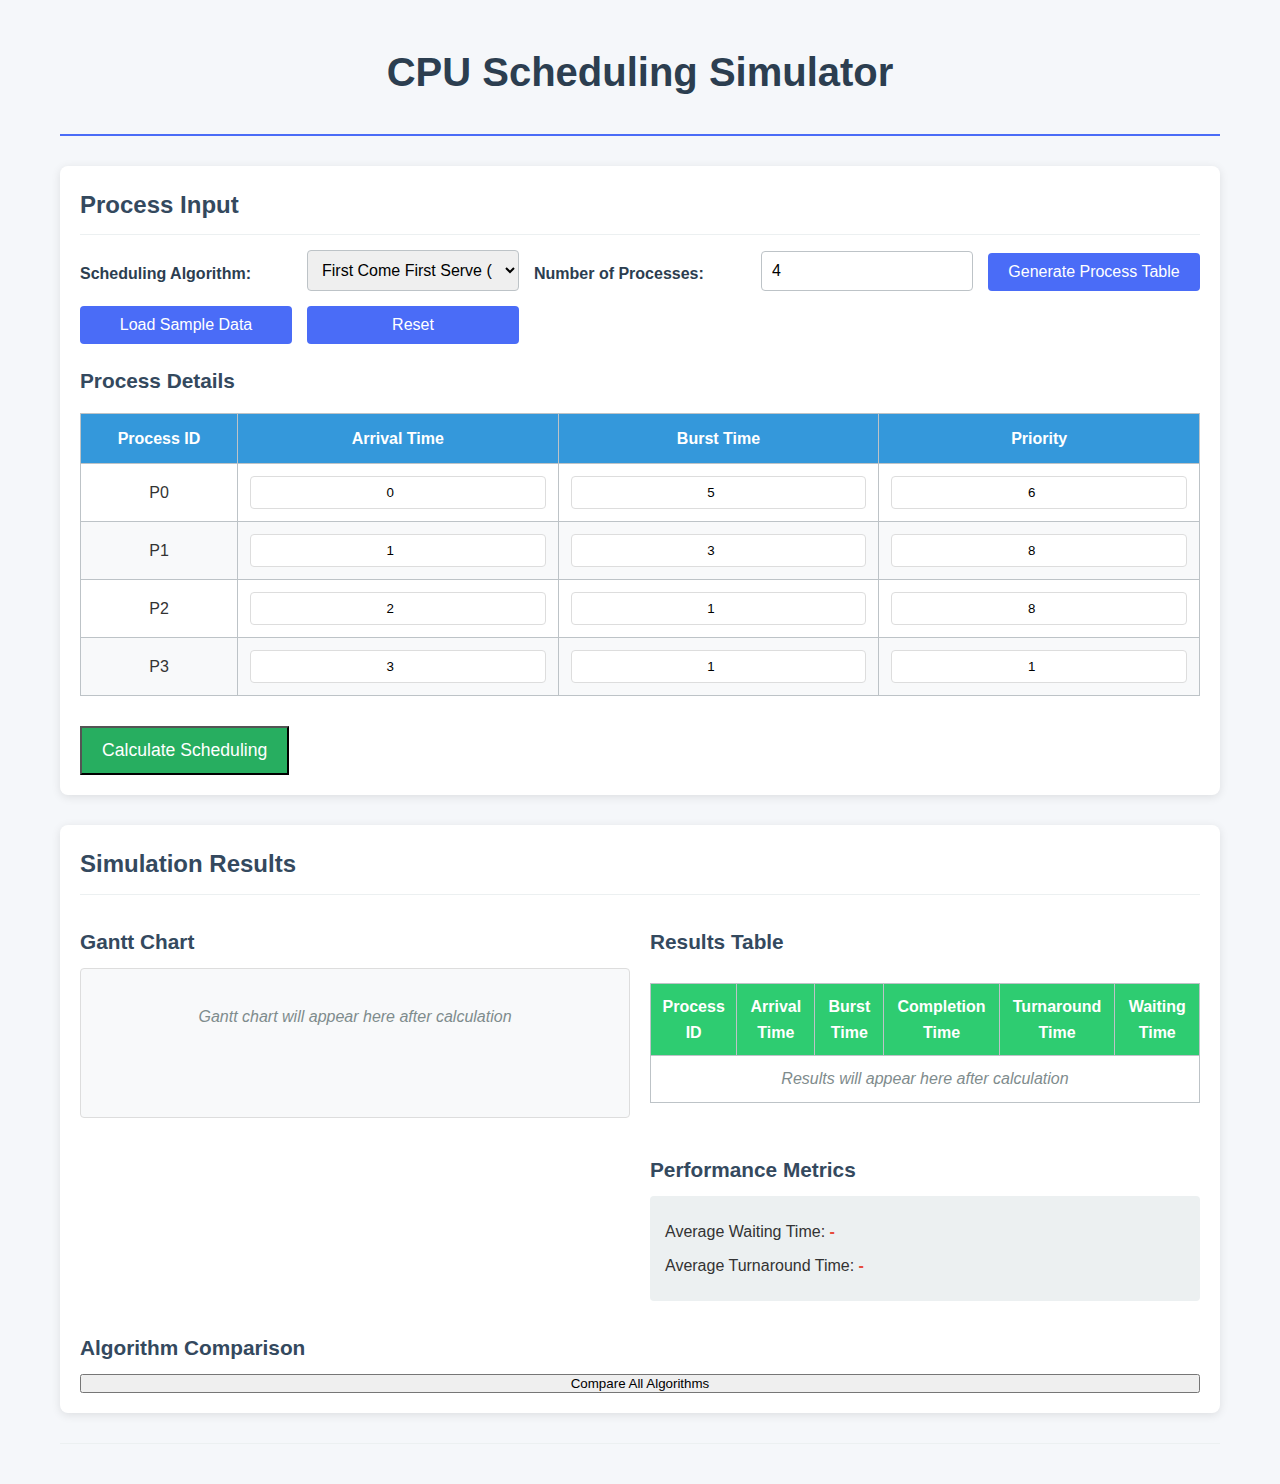
<file: index.html>
<!DOCTYPE html>
<html lang="en">
<head>
    <meta charset="UTF-8">
    <meta name="viewport" content="width=device-width, initial-scale=1.0">
    <title>CPU Scheduling Simulator</title>
    <link rel="stylesheet" href="./script.css">
</head>
<body>
    <div class="container">
        <header>
            <h1>CPU Scheduling Simulator</h1>
        </header>

        <main>
            <section class="input-section">
                <h2>Process Input</h2>
                <div class="input-controls">
                    <label for="algorithm">Scheduling Algorithm:</label>
                    <select id="algorithm">
                        <option value="fcfs">First Come First Serve (FCFS)</option>
                        <option value="sjf">Shortest Job First (SJF - Non-preemptive)</option>
                        <option value="priority_nonpreemptive">Priority Scheduling (Non-preemptive)</option>
                        <option value="priority_preemptive">Priority Scheduling (Preemptive)</option>
                        <option value="roundrobin">Round Robin</option>
                    </select>

                    <label for="quantum" id="quantum-label" style="display: none;">Time Quantum:</label>
                    <input type="number" id="quantum" min="1" value="4" style="display: none;">

                    <label for="num-processes">Number of Processes:</label>
                    <input type="number" id="num-processes" min="1" max="10" value="4">
                    
                    <button id="generate-btn">Generate Process Table</button>
                    <button id="sample-btn">Load Sample Data</button>
                    <button id="reset-btn">Reset</button>
                </div>

                <div id="process-table-container" style="display: none;">
                    <h3>Process Details</h3>
                    <table id="process-table">
                        <thead>
                            <tr>
                                <th>Process ID</th>
                                <th>Arrival Time</th>
                                <th>Burst Time</th>
                                <th>Priority</th>
                            </tr>
                        </thead>
                        <tbody id="process-table-body">
                            <!-- Process rows will be generated here -->
                        </tbody>
                    </table>
                    <button id="calculate-btn">Calculate Scheduling</button>
                </div>
            </section>

            <section class="visualization-section">
                <h2>Simulation Results</h2>
                
                <div class="results-container">
                    <div class="gantt-chart-container">
                        <h3>Gantt Chart</h3>
                        <div id="gantt-chart">
                            <p class="placeholder">Gantt chart will appear here after calculation</p>
                        </div>
                        <div id="gantt-legend"></div>
                    </div>

                    <div class="results-table-container">
                        <h3>Results Table</h3>
                        <table id="results-table">
                            <thead>
                                <tr>
                                    <th>Process ID</th>
                                    <th>Arrival Time</th>
                                    <th>Burst Time</th>
                                    <th>Completion Time</th>
                                    <th>Turnaround Time</th>
                                    <th>Waiting Time</th>
                                </tr>
                            </thead>
                            <tbody id="results-table-body">
                                <tr>
                                    <td colspan="6" class="placeholder">Results will appear here after calculation</td>
                                </tr>
                            </tbody>
                        </table>

                        <div class="metrics">
                            <h3>Performance Metrics</h3>
                            <div class="metrics-values">
                                <p>Average Waiting Time: <span id="avg-waiting-time">-</span></p>
                                <p>Average Turnaround Time: <span id="avg-turnaround-time">-</span></p>
                            </div>
                        </div>
                    </div>
                </div>

                <div class="comparison-section">
                    <h3>Algorithm Comparison</h3>
                    <div id="comparison-container">
                        <button id="compare-btn">Compare All Algorithms</button>
                        <div id="comparison-results" style="display: none;">
                            <table id="comparison-table">
                                <thead>
                                    <tr>
                                        <th>Algorithm</th>
                                        <th>Avg. Waiting Time</th>
                                        <th>Avg. Turnaround Time</th>
                                    </tr>
                                </thead>
                                <tbody id="comparison-table-body">
                                    <!-- Comparison results will appear here -->
                                </tbody>
                            </table>
                        </div>
                    </div>
                </div>
            </section>
        </main>

        <footer>
            <!-- Removed export buttons -->
        </footer>
    </div>

    <script src="script.js"></script>
</body>
</html>
</file>
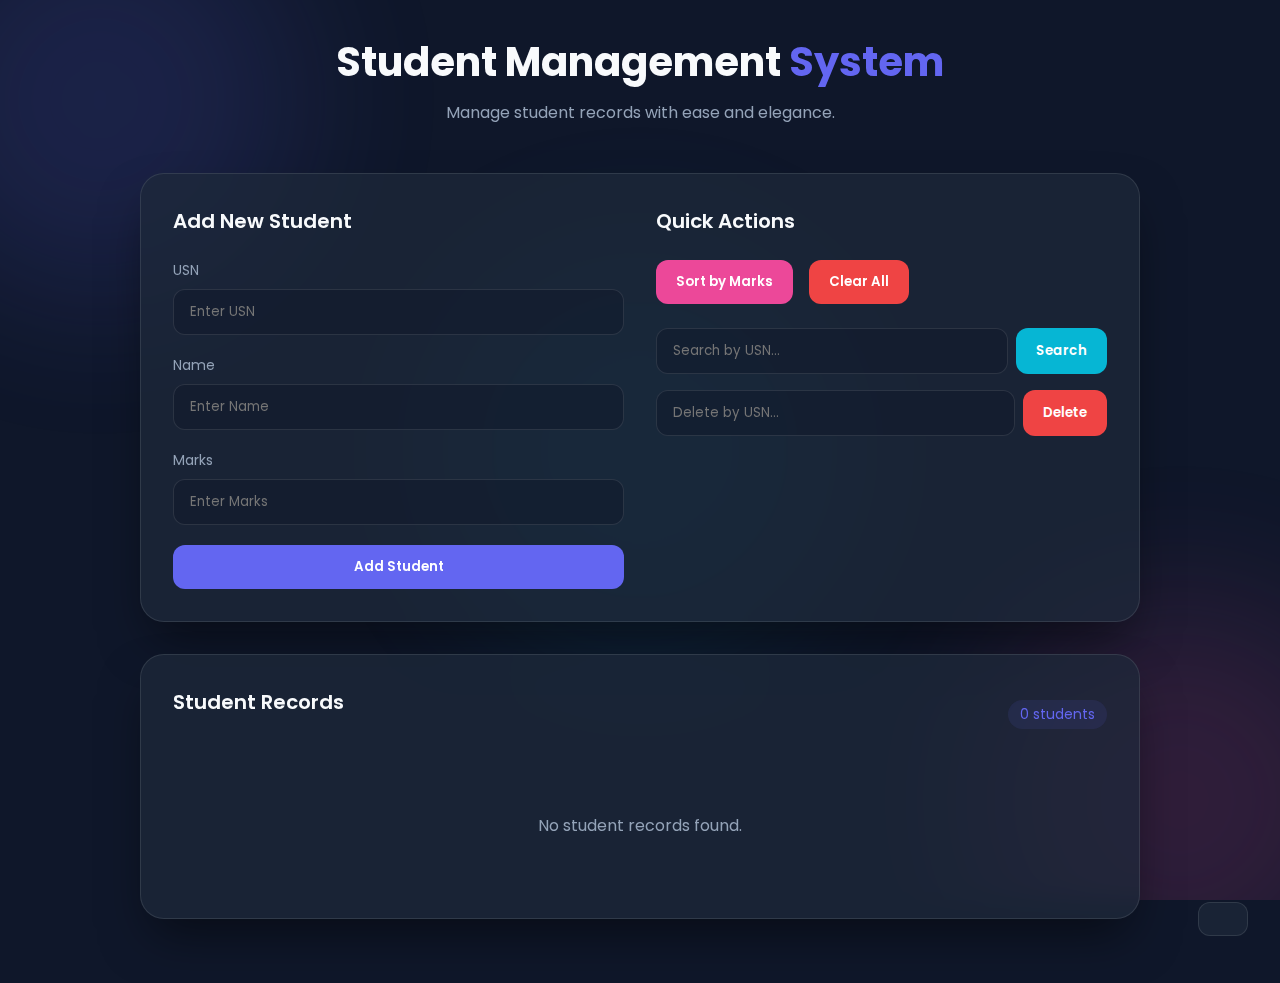
<file: dsa and java project/index.html>
<!DOCTYPE html>
<html lang="en">
<head>
    <meta charset="UTF-8">
    <meta name="viewport" content="width=device-width, initial-scale=1.0">
    <title>Student Management System | Premium</title>
    <link rel="stylesheet" href="style.css">
    <link rel="preconnect" href="https://fonts.googleapis.com">
    <link rel="preconnect" href="https://fonts.gstatic.com" crossorigin>
    <link href="https://fonts.googleapis.com/css2?family=Poppins:wght@300;400;500;600;700&display=swap" rel="stylesheet">
</head>
<body>
    <div class="background-blobs">
        <div class="blob blob-1"></div>
        <div class="blob blob-2"></div>
        <div class="blob blob-3"></div>
    </div>

    <main class="container">
        <header>
            <h1>Student Management <span>System</span></h1>
            <p>Manage student records with ease and elegance.</p>
        </header>

        <section class="glass-panel main-content">
            <div class="form-container">
                <h2>Add New Student</h2>
                <form id="student-form">
                    <div class="input-group">
                        <label for="usn">USN</label>
                        <input type="number" id="usn" placeholder="Enter USN" required min="1">
                    </div>
                    <div class="input-group">
                        <label for="name">Name</label>
                        <input type="text" id="name" placeholder="Enter Name" required>
                    </div>
                    <div class="input-group">
                        <label for="marks">Marks</label>
                        <input type="number" id="marks" placeholder="Enter Marks" required min="0" max="100">
                    </div>
                    <button type="submit" class="btn-primary">Add Student</button>
                </form>
            </div>

            <div class="actions-container">
                <h2>Quick Actions</h2>
                <div class="btn-group">
                    <button id="btn-sort" class="btn-secondary">Sort by Marks</button>
                    <button id="btn-clear" class="btn-danger">Clear All</button>
                </div>
                
                <div class="search-box">
                    <input type="number" id="search-usn" placeholder="Search by USN...">
                    <button id="btn-search" class="btn-accent">Search</button>
                </div>

                <div class="delete-box">
                    <input type="number" id="delete-usn" placeholder="Delete by USN...">
                    <button id="btn-delete" class="btn-danger">Delete</button>
                </div>
            </div>
        </section>

        <section class="glass-panel records-section">
            <div class="records-header">
                <h2>Student Records</h2>
                <span id="record-count">0 students</span>
            </div>
            <div class="table-wrapper">
                <table id="student-table">
                    <thead>
                        <tr>
                            <th>USN</th>
                            <th>Name</th>
                            <th>Marks</th>
                            <th>Actions</th>
                        </tr>
                    </thead>
                    <tbody id="student-body">
                        <!-- Dynamic content here -->
                    </tbody>
                </table>
                <div id="no-records" class="no-records">
                    <p>No student records found.</p>
                </div>
            </div>
        </section>
    </main>

    <div id="notification" class="notification"></div>

    <script src="script.js"></script>
</body>
</html>
</file>
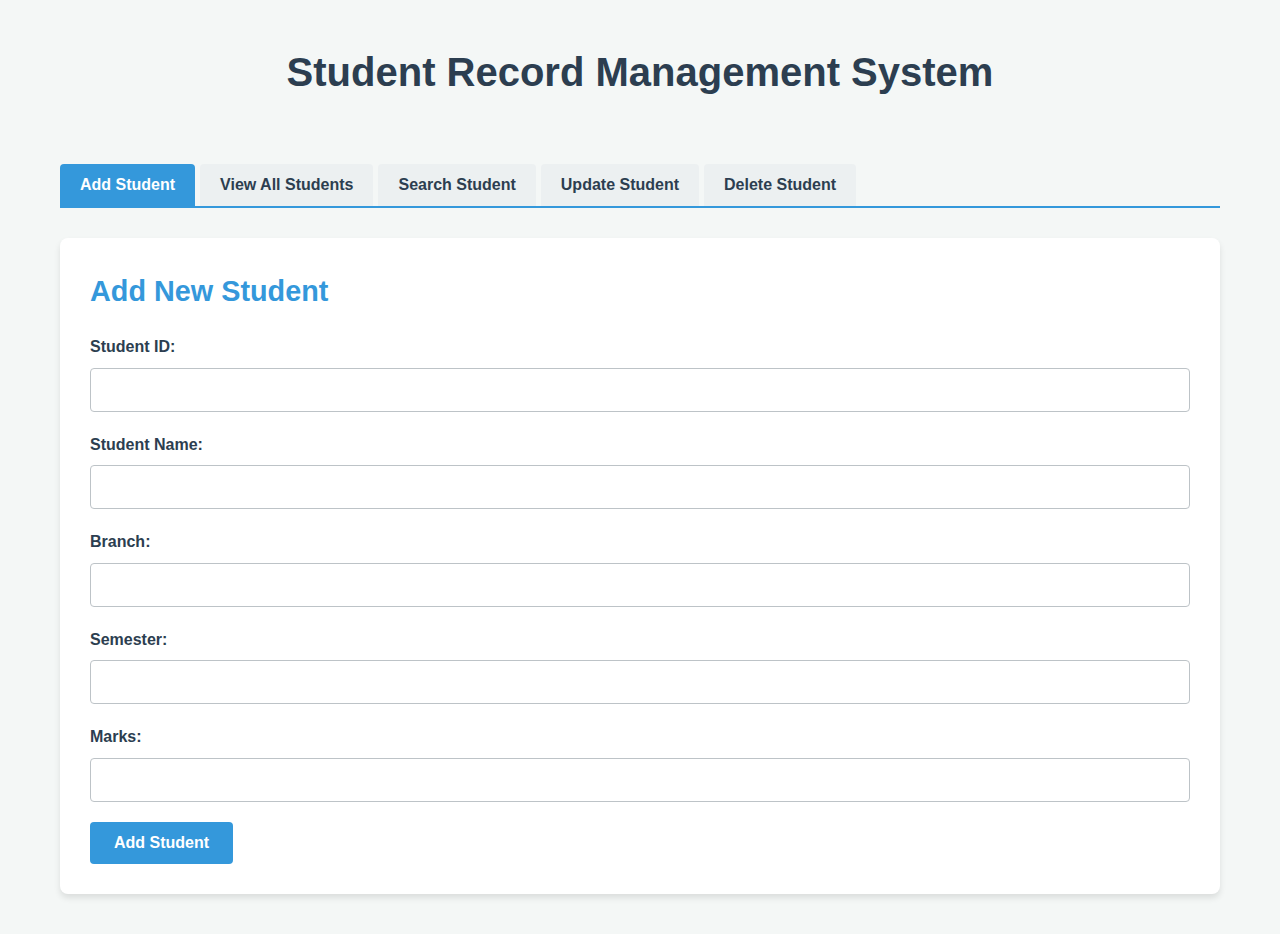
<file: dsapro/index.html>
<!DOCTYPE html>
<html lang="en">
<head>
    <meta charset="UTF-8">
    <meta name="viewport" content="width=device-width, initial-scale=1.0">
    <title>Student Record Management System</title>
    <link rel="stylesheet" href="styles.css">
</head>
<body>
    <div class="container">
        <header>
            <h1>Student Record Management System</h1>
        </header>
        
        <nav class="tabs">
            <button class="tab-button active" data-tab="add">Add Student</button>
            <button class="tab-button" data-tab="view">View All Students</button>
            <button class="tab-button" data-tab="search">Search Student</button>
            <button class="tab-button" data-tab="update">Update Student</button>
            <button class="tab-button" data-tab="delete">Delete Student</button>
        </nav>
        
        <main>
            <!-- Add Student Tab -->
            <section id="add" class="tab-content active">
                <h2>Add New Student</h2>
                <form id="addStudentForm">
                    <div class="form-group">
                        <label for="studentId">Student ID:</label>
                        <input type="number" id="studentId" name="studentId" required>
                    </div>
                    
                    <div class="form-group">
                        <label for="studentName">Student Name:</label>
                        <input type="text" id="studentName" name="studentName" required>
                    </div>
                    
                    <div class="form-group">
                        <label for="studentBranch">Branch:</label>
                        <input type="text" id="studentBranch" name="studentBranch" required>
                    </div>
                    
                    <div class="form-group">
                        <label for="studentSemester">Semester:</label>
                        <input type="number" id="studentSemester" name="studentSemester" min="1" max="8" required>
                    </div>
                    
                    <div class="form-group">
                        <label for="studentMarks">Marks:</label>
                        <input type="number" id="studentMarks" name="studentMarks" step="0.01" min="0" max="100" required>
                    </div>
                    
                    <button type="submit">Add Student</button>
                </form>
            </section>
            
            <!-- View All Students Tab -->
            <section id="view" class="tab-content">
                <h2>All Student Records</h2>
                <button id="refreshBtn">Refresh Data</button>
                <div id="studentTableContainer">
                    <table id="studentTable">
                        <thead>
                            <tr>
                                <th>ID</th>
                                <th>Name</th>
                                <th>Branch</th>
                                <th>Semester</th>
                                <th>Marks</th>
                            </tr>
                        </thead>
                        <tbody id="studentTableBody">
                            <!-- Student records will be populated here -->
                        </tbody>
                    </table>
                </div>
            </section>
            
            <!-- Search Student Tab -->
            <section id="search" class="tab-content">
                <h2>Search Student by ID</h2>
                <div class="form-group">
                    <label for="searchId">Student ID:</label>
                    <input type="number" id="searchId" required>
                    <button id="searchBtn">Search</button>
                </div>
                <div id="searchResult">
                    <!-- Search result will be displayed here -->
                </div>
            </section>
            
            <!-- Update Student Tab -->
            <section id="update" class="tab-content">
                <h2>Update Student Record</h2>
                <div class="form-group">
                    <label for="updateId">Student ID:</label>
                    <input type="number" id="updateId" required>
                    <button id="loadUpdateBtn">Load Student</button>
                </div>
                <form id="updateStudentForm" style="display: none;">
                    <div class="form-group">
                        <label for="updateName">Student Name:</label>
                        <input type="text" id="updateName" required>
                    </div>
                    
                    <div class="form-group">
                        <label for="updateBranch">Branch:</label>
                        <input type="text" id="updateBranch" required>
                    </div>
                    
                    <div class="form-group">
                        <label for="updateSemester">Semester:</label>
                        <input type="number" id="updateSemester" min="1" max="8" required>
                    </div>
                    
                    <div class="form-group">
                        <label for="updateMarks">Marks:</label>
                        <input type="number" id="updateMarks" step="0.01" min="0" max="100" required>
                    </div>
                    
                    <button type="submit">Update Student</button>
                </form>
            </section>
            
            <!-- Delete Student Tab -->
            <section id="delete" class="tab-content">
                <h2>Delete Student</h2>
                <div class="form-group">
                    <label for="deleteId">Student ID:</label>
                    <input type="number" id="deleteId" required>
                    <button id="deleteBtn">Delete Student</button>
                </div>
            </section>
        </main>
        
        <div id="messageArea"></div>
    </div>
    
    <script src="script.js"></script>
</body>
</html>
</file>
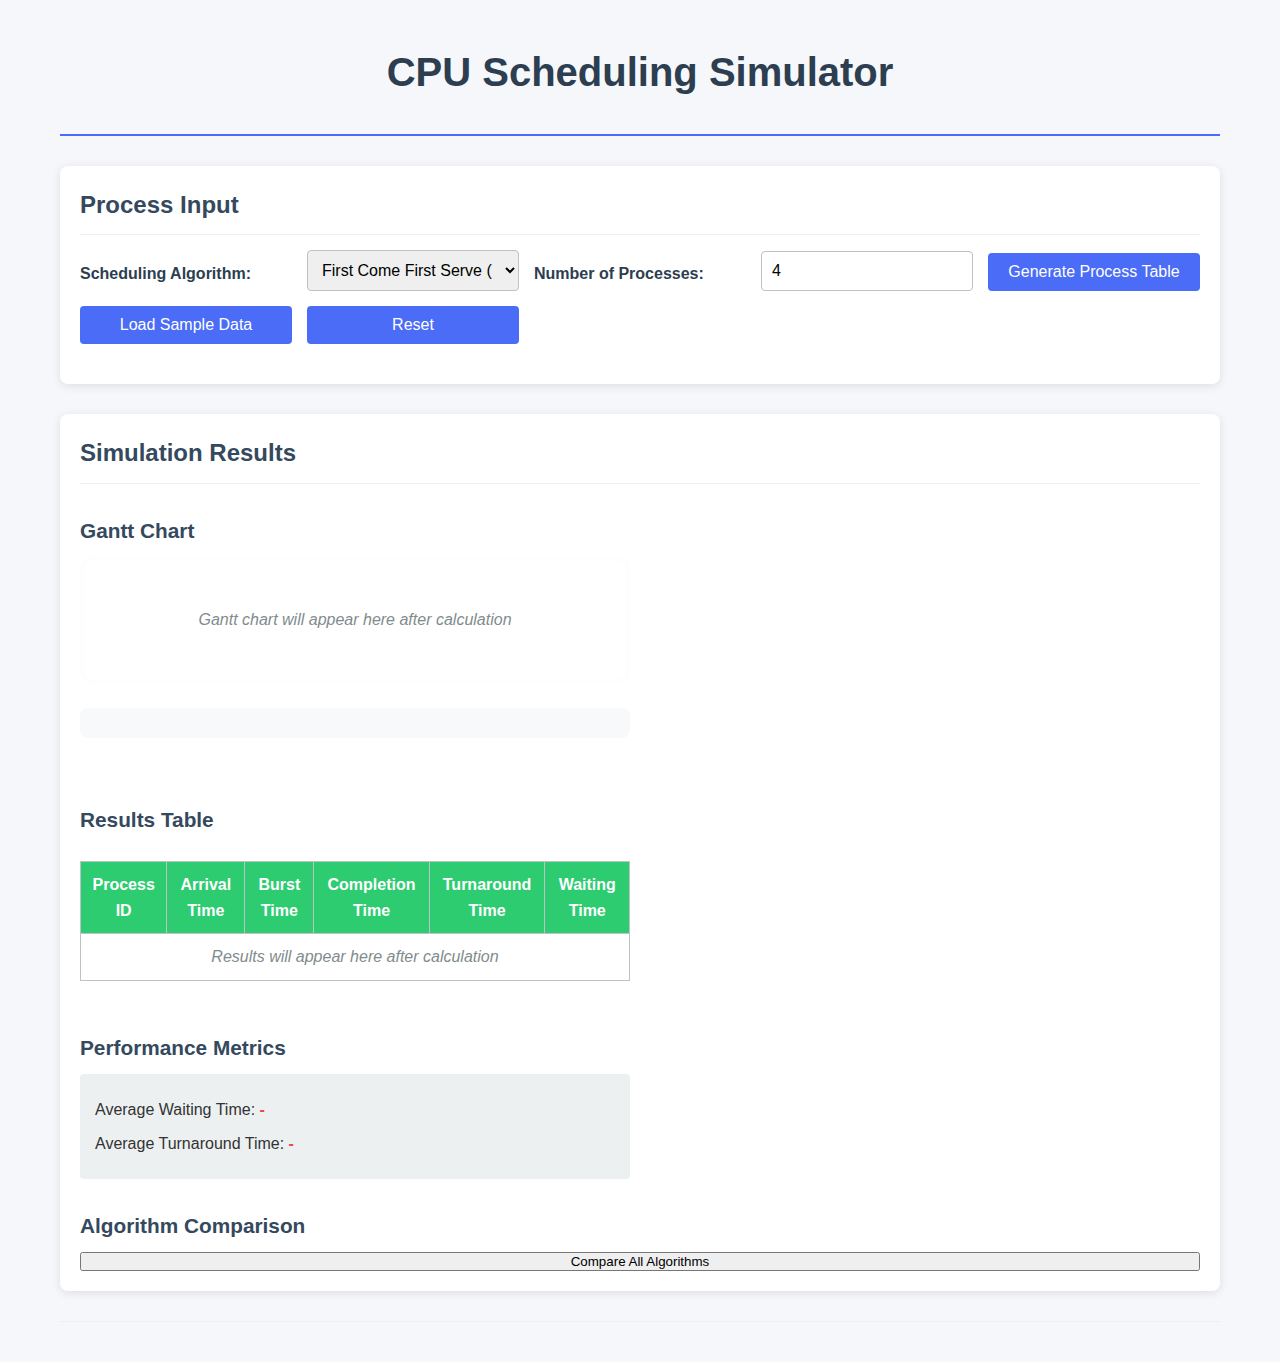
<file: OS ASSIGNMENT PROJECT/OS PROJECT/index.html>
<!DOCTYPE html>
<html lang="en">
<head>
    <meta charset="UTF-8">
    <meta name="viewport" content="width=device-width, initial-scale=1.0">
    <title>CPU Scheduling Simulator</title>
    <link rel="stylesheet" href="./style.css">
</head>
<body>
    <div class="container">
        <header>
            <h1>CPU Scheduling Simulator</h1>
        </header>

        <main>
            <section class="input-section">
                <h2>Process Input</h2>
                <div class="input-controls">
                    <label for="algorithm">Scheduling Algorithm:</label>
                    <select id="algorithm">
                        <option value="fcfs">First Come First Serve (FCFS)</option>
                        <option value="sjf">Shortest Job First (SJF - Non-preemptive)</option>
                        <option value="srtf">Shortest Remaining Time First (SRTF)</option>
                        <option value="priority_nonpreemptive">Priority Scheduling (Non-preemptive)</option>
                        <option value="priority_preemptive">Priority Scheduling (Preemptive)</option>
                        <option value="roundrobin">Round Robin</option>
                    </select>

                    <label for="quantum" id="quantum-label" style="display: none;">Time Quantum:</label>
                    <input type="number" id="quantum" min="1" value="4" style="display: none;">

                    <label for="num-processes">Number of Processes:</label>
                    <input type="number" id="num-processes" min="1" max="10" value="4">
                    
                    <button id="generate-btn">Generate Process Table</button>
                    <button id="sample-btn">Load Sample Data</button>
                    <button id="reset-btn">Reset</button>
                </div>

                <div id="process-table-container" style="display: none;">
                    <h3>Process Details</h3>
                    <table id="process-table">
                        <thead>
                            <tr>
                                <th>Process ID</th>
                                <th>Arrival Time</th>
                                <th>Burst Time</th>
                                <th>Priority</th>
                            </tr>
                        </thead>
                        <tbody id="process-table-body">
                            <!-- Process rows will be generated here -->
                        </tbody>
                    </table>
                    <button id="calculate-btn">Calculate Scheduling</button>
                </div>
            </section>

            <section class="visualization-section">
                <h2>Simulation Results</h2>
                
                <div class="results-container">
                    <div class="gantt-chart-container">
                        <h3>Gantt Chart</h3>
                        <div id="gantt-chart">
                            <p class="placeholder">Gantt chart will appear here after calculation</p>
                        </div>
                        <div id="gantt-legend"></div>
                    </div>
                    <br>

                    <div class="results-table-container">
                        <h3>Results Table</h3>
                        <table id="results-table">
                            <thead>
                                <tr>
                                    <th>Process ID</th>
                                    <th>Arrival Time</th>
                                    <th>Burst Time</th>
                                    <th>Completion Time</th>
                                    <th>Turnaround Time</th>
                                    <th>Waiting Time</th>
                                </tr>
                            </thead>
                            <tbody id="results-table-body">
                                <tr>
                                    <td colspan="6" class="placeholder">Results will appear here after calculation</td>
                                </tr>
                            </tbody>
                        </table>

                        <div class="metrics">
                            <h3>Performance Metrics</h3>
                            <div class="metrics-values">
                                <p>Average Waiting Time: <span id="avg-waiting-time">-</span></p>
                                <p>Average Turnaround Time: <span id="avg-turnaround-time">-</span></p>
                            </div>
                        </div>
                    </div>
                </div>

                <div class="comparison-section">
                    <h3>Algorithm Comparison</h3>
                    <div id="comparison-container">
                        <button id="compare-btn">Compare All Algorithms</button>
                        <div id="comparison-results" style="display: none;">
                            <table id="comparison-table">
                                <thead>
                                    <tr>
                                        <th>Algorithm</th>
                                        <th>Avg. Waiting Time</th>
                                        <th>Avg. Turnaround Time</th>
                                    </tr>
                                </thead>
                                <tbody id="comparison-table-body">
                                    <!-- Comparison results will appear here -->
                                </tbody>
                            </table>
                        </div>
                    </div>
                </div>
            </section>
        </main>

        <footer>
            <!-- Removed export buttons -->
        </footer>
    </div>

    <script src="script.js"></script>
</body>
</html>
</file>
<file: dsa and java project/style.css>
:root {
    --primary: #6366f1;
    --primary-hover: #4f46e5;
    --secondary: #ec4899;
    --accent: #06b6d4;
    --danger: #ef4444;
    --bg-dark: #0f172a;
    --glass-bg: rgba(30, 41, 59, 0.7);
    --glass-border: rgba(255, 255, 255, 0.1);
    --text-white: #f8fafc;
    --text-muted: #94a3b8;
    --transition: all 0.3s cubic-bezier(0.4, 0, 0.2, 1);
}

* {
    margin: 0;
    padding: 0;
    box-sizing: border-box;
    font-family: 'Poppins', sans-serif;
}

body {
    background-color: var(--bg-dark);
    color: var(--text-white);
    min-height: 100vh;
    overflow-x: hidden;
    display: flex;
    justify-content: center;
    padding: 2rem 1rem;
}

/* Background Blobs */
.background-blobs {
    position: fixed;
    top: 0;
    left: 0;
    width: 100%;
    height: 100%;
    z-index: -1;
    overflow: hidden;
}

.blob {
    position: absolute;
    width: 400px;
    height: 400px;
    background: var(--primary);
    filter: blur(80px);
    border-radius: 50%;
    opacity: 0.15;
    animation: move 20s infinite alternate;
}

.blob-1 { top: -100px; left: -100px; background: var(--primary); }
.blob-2 { bottom: -100px; right: -100px; background: var(--secondary); animation-delay: -5s; }
.blob-3 { top: 50%; left: 50%; background: var(--accent); transform: translate(-50%, -50%); opacity: 0.1; }

@keyframes move {
    from { transform: translate(0, 0) scale(1); }
    to { transform: translate(50px, 100px) scale(1.1); }
}

.container {
    width: 100%;
    max-width: 1000px;
    z-index: 1;
}

header {
    text-align: center;
    margin-bottom: 3rem;
}

header h1 {
    font-size: 2.5rem;
    font-weight: 700;
}

header h1 span {
    color: var(--primary);
}

header p {
    color: var(--text-muted);
    margin-top: 0.5rem;
}

.glass-panel {
    background: var(--glass-bg);
    backdrop-filter: blur(12px);
    border: 1px solid var(--glass-border);
    border-radius: 1.5rem;
    padding: 2rem;
    box-shadow: 0 25px 50px -12px rgba(0, 0, 0, 0.5);
    margin-bottom: 2rem;
}

.main-content {
    display: grid;
    grid-template-columns: 1fr 1fr;
    gap: 2rem;
}

@media (max-width: 768px) {
    .main-content {
        grid-template-columns: 1fr;
    }
}

h2 {
    font-size: 1.25rem;
    margin-bottom: 1.5rem;
    font-weight: 600;
}

/* Form Styles */
.input-group {
    margin-bottom: 1.25rem;
}

.input-group label {
    display: block;
    font-size: 0.875rem;
    margin-bottom: 0.5rem;
    color: var(--text-muted);
}

input {
    width: 100%;
    background: rgba(15, 23, 42, 0.5);
    border: 1px solid var(--glass-border);
    border-radius: 0.75rem;
    padding: 0.75rem 1rem;
    color: var(--text-white);
    transition: var(--transition);
}

input:focus {
    outline: none;
    border-color: var(--primary);
    box-shadow: 0 0 0 4px rgba(99, 102, 241, 0.2);
}

/* Button Styles */
button {
    cursor: pointer;
    border: none;
    border-radius: 0.75rem;
    padding: 0.75rem 1.25rem;
    font-weight: 600;
    transition: var(--transition);
}

.btn-primary { background: var(--primary); color: white; width: 100%; }
.btn-primary:hover { background: var(--primary-hover); transform: translateY(-2px); }

.btn-secondary { background: var(--secondary); color: white; }
.btn-secondary:hover { filter: brightness(1.1); transform: translateY(-2px); }

.btn-accent { background: var(--accent); color: white; }
.btn-accent:hover { filter: brightness(1.1); transform: translateY(-2px); }

.btn-danger { background: var(--danger); color: white; }
.btn-danger:hover { filter: brightness(1.1); transform: translateY(-2px); }

.btn-group {
    display: flex;
    gap: 1rem;
    margin-bottom: 1.5rem;
}

.search-box, .delete-box {
    display: flex;
    gap: 0.5rem;
    margin-bottom: 1rem;
}

.search-box input, .delete-box input {
    flex: 1;
}

/* Table Styles */
.records-header {
    display: flex;
    justify-content: space-between;
    align-items: center;
    margin-bottom: 1.5rem;
}

#record-count {
    font-size: 0.875rem;
    background: rgba(99, 102, 241, 0.1);
    color: var(--primary);
    padding: 0.25rem 0.75rem;
    border-radius: 9999px;
}

.table-wrapper {
    overflow-x: auto;
}

table {
    width: 100%;
    border-collapse: collapse;
}

th {
    text-align: left;
    color: var(--text-muted);
    font-size: 0.875rem;
    padding: 1rem;
    border-bottom: 1px solid var(--glass-border);
}

td {
    padding: 1rem;
    border-bottom: 1px solid var(--glass-border);
}

tr:last-child td {
    border-bottom: none;
}

.no-records {
    text-align: center;
    padding: 3rem;
    color: var(--text-muted);
}

.delete-btn {
    background: transparent;
    color: var(--danger);
    padding: 0.25rem 0.5rem;
}

.delete-btn:hover {
    background: rgba(239, 68, 68, 0.1);
}

/* Notification */
.notification {
    position: fixed;
    bottom: 2rem;
    right: 2rem;
    padding: 1rem 1.5rem;
    background: var(--glass-bg);
    border: 1px solid var(--glass-border);
    backdrop-filter: blur(12px);
    border-radius: 0.75rem;
    transform: translateY(200%);
    transition: transform 0.3s ease;
    z-index: 100;
}

.notification.show {
    transform: translateY(0);
}

.notification.success { border-left: 4px solid var(--accent); }
.notification.error { border-left: 4px solid var(--danger); }
</file>
<file: dsapro/styles.css>
* {
    margin: 0;
    padding: 0;
    box-sizing: border-box;
}

body {
    font-family: 'Segoe UI', Tahoma, Geneva, Verdana, sans-serif;
    background-color: #f4f7f6;
    color: #333;
    line-height: 1.6;
}

.container {
    max-width: 1200px;
    margin: 0 auto;
    padding: 20px;
}

header {
    text-align: center;
    margin-bottom: 30px;
    padding: 20px 0;
}

h1 {
    color: #2c3e50;
    font-size: 2.5rem;
    margin-bottom: 10px;
}

h2 {
    color: #3498db;
    margin-bottom: 20px;
    font-size: 1.8rem;
}

.tabs {
    display: flex;
    flex-wrap: wrap;
    gap: 5px;
    margin-bottom: 30px;
    border-bottom: 2px solid #3498db;
}

.tab-button {
    padding: 12px 20px;
    background-color: #ecf0f1;
    border: none;
    cursor: pointer;
    font-size: 1rem;
    font-weight: 600;
    color: #2c3e50;
    transition: all 0.3s ease;
    border-radius: 4px 4px 0 0;
}

.tab-button:hover {
    background-color: #bdc3c7;
}

.tab-button.active {
    background-color: #3498db;
    color: white;
}

.tab-content {
    display: none;
    background-color: white;
    padding: 30px;
    border-radius: 8px;
    box-shadow: 0 4px 6px rgba(0, 0, 0, 0.1);
    margin-bottom: 20px;
}

.tab-content.active {
    display: block;
}

.form-group {
    margin-bottom: 20px;
}

label {
    display: block;
    margin-bottom: 8px;
    font-weight: 600;
    color: #2c3e50;
}

input[type="text"],
input[type="number"] {
    width: 100%;
    padding: 12px;
    border: 1px solid #bdc3c7;
    border-radius: 4px;
    font-size: 1rem;
    transition: border-color 0.3s;
}

input[type="text"]:focus,
input[type="number"]:focus {
    border-color: #3498db;
    outline: none;
    box-shadow: 0 0 0 2px rgba(52, 152, 219, 0.2);
}

button {
    background-color: #3498db;
    color: white;
    border: none;
    padding: 12px 24px;
    border-radius: 4px;
    cursor: pointer;
    font-size: 1rem;
    font-weight: 600;
    transition: background-color 0.3s;
}

button:hover {
    background-color: #2980b9;
}

#refreshBtn {
    background-color: #2ecc71;
    margin-bottom: 20px;
}

#refreshBtn:hover {
    background-color: #27ae60;
}

#deleteBtn {
    background-color: #e74c3c;
}

#deleteBtn:hover {
    background-color: #c0392b;
}

table {
    width: 100%;
    border-collapse: collapse;
    margin-top: 20px;
}

th, td {
    padding: 12px 15px;
    text-align: left;
    border-bottom: 1px solid #bdc3c7;
}

th {
    background-color: #3498db;
    color: white;
    font-weight: 600;
}

tr:hover {
    background-color: #f8f9fa;
}

#searchResult {
    margin-top: 20px;
    padding: 15px;
    border-radius: 4px;
    background-color: #f8f9fa;
}

.message {
    padding: 15px;
    margin: 20px 0;
    border-radius: 4px;
    font-weight: 500;
}

.message.success {
    background-color: #d4edda;
    color: #155724;
    border: 1px solid #c3e6cb;
}

.message.error {
    background-color: #f8d7da;
    color: #721c24;
    border: 1px solid #f5c6cb;
}

.message.info {
    background-color: #d1ecf1;
    color: #0c5460;
    border: 1px solid #bee5eb;
}

#studentTableContainer {
    overflow-x: auto;
}

@media (max-width: 768px) {
    .container {
        padding: 10px;
    }
    
    h1 {
        font-size: 2rem;
    }
    
    h2 {
        font-size: 1.5rem;
    }
    
    .tabs {
        flex-direction: column;
    }
    
    .tab-button {
        width: 100%;
        text-align: left;
    }
    
    table {
        font-size: 0.9rem;
    }
    
    th, td {
        padding: 8px 10px;
    }
}
</file>
<file: script.css>
/* CSS Reset and Base Styles */
* {
    margin: 0;
    padding: 0;
    box-sizing: border-box;
}

body {
    font-family: 'Segoe UI', Tahoma, Geneva, Verdana, sans-serif;
    line-height: 1.6;
    color: #333;
    background-color: #f5f7fa;
}

.container {
    max-width: 1200px;
    margin: 0 auto;
    padding: 20px;
}

/* Header Styles */
header {
    text-align: center;
    padding: 20px 0;
    margin-bottom: 30px;
    border-bottom: 2px solid #4a6cf7;
}

header h1 {
    color: #2c3e50;
    font-size: 2.5rem;
    margin-bottom: 10px;
}

/* Main Layout */
main {
    display: flex;
    flex-direction: column;
    gap: 30px;
}

/* Section Styles */
section {
    background: white;
    border-radius: 8px;
    padding: 20px;
    box-shadow: 0 2px 10px rgba(0, 0, 0, 0.1);
}

h2 {
    color: #34495e;
    margin-bottom: 15px;
    padding-bottom: 10px;
    border-bottom: 1px solid #ecf0f1;
}

h3 {
    color: #34495e;
    margin: 15px 0 10px 0;
    font-size: 1.3rem;
}

/* Input Section Styles */
.input-controls {
    display: grid;
    grid-template-columns: repeat(auto-fit, minmax(200px, 1fr));
    gap: 15px;
    margin-bottom: 20px;
    align-items: end;
}

.input-controls label {
    display: block;
    margin-bottom: 5px;
    font-weight: 600;
    color: #2c3e50;
}

.input-controls select,
.input-controls input {
    width: 100%;
    padding: 10px;
    border: 1px solid #bdc3c7;
    border-radius: 4px;
    font-size: 1rem;
}

.input-controls button {
    padding: 10px 15px;
    background-color: #4a6cf7;
    color: white;
    border: none;
    border-radius: 4px;
    cursor: pointer;
    font-size: 1rem;
    transition: background-color 0.3s;
}

.input-controls button:hover {
    background-color: #3a5ce5;
}

#process-table-container {
    margin-top: 20px;
}

#process-table {
    width: 100%;
    border-collapse: collapse;
    margin: 15px 0;
}

#process-table th,
#process-table td {
    padding: 12px;
    text-align: center;
    border: 1px solid #bdc3c7;
}

#process-table th {
    background-color: #3498db;
    color: white;
    font-weight: 600;
}

#process-table tr:nth-child(even) {
    background-color: #f8f9fa;
}

#process-table input {
    width: 100%;
    padding: 8px;
    border: 1px solid #ddd;
    border-radius: 4px;
    text-align: center;
}

#calculate-btn {
    background-color: #27ae60;
    color: white;
    padding: 12px 20px;
    font-size: 1.1rem;
    margin-top: 15px;
}

#calculate-btn:hover {
    background-color: #219653;
}

/* Visualization Section */
.results-container {
    display: grid;
    grid-template-columns: 1fr 1fr;
    gap: 20px;
    margin-bottom: 30px;
}

@media (max-width: 768px) {
    .results-container {
        grid-template-columns: 1fr;
    }
}

/* Gantt Chart Styles */
.gantt-chart-container {
    display: flex;
    flex-direction: column;
}

#gantt-chart {
    min-height: 150px;
    border: 1px solid #ddd;
    border-radius: 4px;
    padding: 15px;
    background-color: #f8f9fa;
    overflow-x: auto;
}

#gantt-chart .gantt-bar {
    display: inline-block;
    height: 40px;
    line-height: 40px;
    color: white;
    text-align: center;
    font-weight: bold;
    margin-right: 2px;
    position: relative;
    border-radius: 3px;
    background-color: #3498db;
}

#gantt-chart .idle-bar {
    background-color: #95a5a6;
    color: white;
}

#gantt-legend {
    display: flex;
    flex-wrap: wrap;
    gap: 10px;
    margin-top: 15px;
}

.legend-item {
    display: flex;
    align-items: center;
    gap: 5px;
    font-size: 0.9rem;
}

.legend-color {
    width: 20px;
    height: 20px;
    border-radius: 3px;
}

/* Results Table */
.results-table-container {
    display: flex;
    flex-direction: column;
}

#results-table {
    width: 100%;
    border-collapse: collapse;
    margin: 15px 0;
    min-width: 400px;
}

#results-table th,
#results-table td {
    padding: 10px;
    text-align: center;
    border: 1px solid #bdc3c7;
}

#results-table th {
    background-color: #2ecc71;
    color: white;
    font-weight: 600;
}

#results-table tr:nth-child(even) {
    background-color: #f8f9fa;
}

.metrics {
    margin-top: 20px;
}

.metrics h3 {
    margin-bottom: 10px;
}

.metrics-values {
    background-color: #ecf0f1;
    padding: 15px;
    border-radius: 4px;
}

.metrics-values p {
    margin: 8px 0;
    font-weight: 500;
}

.metrics-values span {
    font-weight: bold;
    color: #e74c3c;
}

/* Comparison Section */
.comparison-section {
    margin-top: 30px;
}

#comparison-container {
    display: flex;
    flex-direction: column;
    gap: 15px;
}

#comparison-table {
    width: 100%;
    border-collapse: collapse;
    margin-top: 15px;
}

#comparison-table th,
#comparison-table td {
    padding: 12px;
    text-align: center;
    border: 1px solid #bdc3c7;
}

#comparison-table th {
    background-color: #9b59b6;
    color: white;
    font-weight: 600;
}

#comparison-table tr:nth-child(even) {
    background-color: #f8f9fa;
}



/* Footer */
footer {
    text-align: center;
    margin-top: 30px;
    padding-top: 20px;
    border-top: 1px solid #ecf0f1;
    color: #7f8c8d;
    font-size: 0.9rem;
}

/* Placeholder styling */
.placeholder {
    text-align: center;
    color: #7f8c8d;
    font-style: italic;
    padding: 20px;
}

/* Utility Classes */
.hidden {
    display: none !important;
}

.center {
    text-align: center;
}

/* Responsive Design */
@media (max-width: 768px) {
    .container {
        padding: 10px;
    }
    
    header h1 {
        font-size: 2rem;
    }
    
    .input-controls {
        grid-template-columns: 1fr;
    }
    
    main {
        gap: 20px;
    }
    
    section {
        padding: 15px;
    }
    
    footer {
        flex-direction: column;
        align-items: center;
    }
}
</file>
<file: OS ASSIGNMENT PROJECT/OS PROJECT/style.css>
/* CSS Reset and Base Styles */
* {
    margin: 0;
    padding: 0;
    box-sizing: border-box;
}

body {
    font-family: 'Segoe UI', Tahoma, Geneva, Verdana, sans-serif;
    line-height: 1.6;
    color: #333;
    background-color: #f5f7fa;
}

.container {
    max-width: 1200px;
    margin: 0 auto;
    padding: 20px;
}

/* Header Styles */
header {
    text-align: center;
    padding: 20px 0;
    margin-bottom: 30px;
    border-bottom: 2px solid #4a6cf7;
}

header h1 {
    color: #2c3e50;
    font-size: 2.5rem;
    margin-bottom: 10px;
}

/* Main Layout */
main {
    display: flex;
    flex-direction: column;
    gap: 30px;
}

/* Section Styles */
section {
    background: white;
    border-radius: 8px;
    padding: 20px;
    box-shadow: 0 2px 10px rgba(0, 0, 0, 0.1);
}

h2 {
    color: #34495e;
    margin-bottom: 15px;
    padding-bottom: 10px;
    border-bottom: 1px solid #ecf0f1;
}

h3 {
    color: #34495e;
    margin: 15px 0 10px 0;
    font-size: 1.3rem;
}

/* Input Section Styles */
.input-controls {
    display: grid;
    grid-template-columns: repeat(auto-fit, minmax(200px, 1fr));
    gap: 15px;
    margin-bottom: 20px;
    align-items: end;
}

.input-controls label {
    display: block;
    margin-bottom: 5px;
    font-weight: 600;
    color: #2c3e50;
}

.input-controls select,
.input-controls input {
    width: 100%;
    padding: 10px;
    border: 1px solid #bdc3c7;
    border-radius: 4px;
    font-size: 1rem;
}

.input-controls button {
    padding: 10px 15px;
    background-color: #4a6cf7;
    color: white;
    border: none;
    border-radius: 4px;
    cursor: pointer;
    font-size: 1rem;
    transition: background-color 0.3s;
}

.input-controls button:hover {
    background-color: #3a5ce5;
}

#process-table-container {
    margin-top: 20px;
}

#process-table {
    width: 100%;
    border-collapse: collapse;
    margin: 15px 0;
}

#process-table th,
#process-table td {
    padding: 12px;
    text-align: center;
    border: 1px solid #bdc3c7;
}

#process-table th {
    background-color: #3498db;
    color: white;
    font-weight: 600;
}

#process-table tr:nth-child(even) {
    background-color: #f8f9fa;
}

#process-table input {
    width: 100%;
    padding: 8px;
    border: 1px solid #ddd;
    border-radius: 4px;
    text-align: center;
}

#calculate-btn {
    background-color: #27ae60;
    color: white;
    padding: 12px 20px;
    font-size: 1.1rem;
    margin-top: 15px;
}

#calculate-btn:hover {
    background-color: #219653;
}

/* Visualization Section */
.results-container {
    display: grid;
    grid-template-columns: 1fr 1fr;
    gap: 20px;
    margin-bottom: 30px;
}

@media (max-width: 768px) {
    .results-container {
        grid-template-columns: 1fr;
    }
}

/* Gantt Chart Styles (Single Line) */
.gantt-chart-container {
    display: block;
    margin-bottom: 30px;
}

/* Gantt Chart Styles (Single Line - Modern Block Style) */
.gantt-chart-container {
    display: block;
    margin-bottom: 30px;
    width: 100%;
}

#gantt-chart {
    min-height: 120px;
    border: none;
    border-radius: 12px;
    padding: 30px 20px;
    background-color: #ffffff;
    box-shadow: inset 0 0 10px rgba(0, 0, 0, 0.02);
    overflow-x: auto;
}

.gantt-timeline {
    position: relative;
    width: 100%;
    min-width: 500px;
    margin: 0;
}

.gantt-segments {
    display: flex;
    height: 40px;
    gap: 4px;
    margin-bottom: 15px;
}

.gantt-segment {
    display: flex;
    align-items: center;
    justify-content: center;
    color: white;
    font-weight: 700;
    font-size: 0.85rem;
    border-radius: 6px;
    transition: all 0.2s ease;
    cursor: pointer;
    box-shadow: 0 2px 4px rgba(0, 0, 0, 0.1);
}

.gantt-segment:hover {
    transform: translateY(-2px);
    filter: brightness(1.1);
}

.gantt-segment.idle {
    background-color: #e9ecef !important;
    color: #adb5bd;
    font-weight: normal;
    box-shadow: none;
}

.gantt-labels {
    position: relative;
    height: 25px;
    margin-top: 10px;
}

.time-label {
    position: absolute;
    transform: translateX(-50%);
    font-size: 0.75rem;
    color: #495057;
    font-weight: 700;
}

#gantt-legend {
    display: flex;
    flex-wrap: wrap;
    gap: 20px;
    margin-top: 25px;
    justify-content: center;
    padding: 15px;
    background: #f8f9fa;
    border-radius: 8px;
}

.legend-item {
    display: flex;
    align-items: center;
    gap: 5px;
    font-size: 0.9rem;
}

.legend-color {
    width: 20px;
    height: 20px;
    border-radius: 3px;
}

/* Results Table */
.results-table-container {
    display: flex;
    flex-direction: column;
}

#results-table {
    width: 100%;
    border-collapse: collapse;
    margin: 15px 0;
    min-width: 400px;
}

#results-table th,
#results-table td {
    padding: 10px;
    text-align: center;
    border: 1px solid #bdc3c7;
}

#results-table th {
    background-color: #2ecc71;
    color: white;
    font-weight: 600;
}

#results-table tr:nth-child(even) {
    background-color: #f8f9fa;
}

.metrics {
    margin-top: 20px;
}

.metrics h3 {
    margin-bottom: 10px;
}

.metrics-values {
    background-color: #ecf0f1;
    padding: 15px;
    border-radius: 4px;
}

.metrics-values p {
    margin: 8px 0;
    font-weight: 500;
}

.metrics-values span {
    font-weight: bold;
    color: #e74c3c;
}

/* Comparison Section */
.comparison-section {
    margin-top: 30px;
}

#comparison-container {
    display: flex;
    flex-direction: column;
    gap: 15px;
}

#comparison-table {
    width: 100%;
    border-collapse: collapse;
    margin-top: 15px;
}

#comparison-table th,
#comparison-table td {
    padding: 12px;
    text-align: center;
    border: 1px solid #bdc3c7;
}

#comparison-table th {
    background-color: #9b59b6;
    color: white;
    font-weight: 600;
}

#comparison-table tr:nth-child(even) {
    background-color: #2a7ed1;
}



/* Footer */
footer {
    text-align: center;
    margin-top: 30px;
    padding-top: 20px;
    border-top: 1px solid #ecf0f1;
    color: #7f8c8d;
    font-size: 0.9rem;
}

/* Placeholder styling */
.placeholder {
    text-align: center;
    color: #7f8c8d;
    font-style: italic;
    padding: 20px;
}

/* Utility Classes */
.hidden {
    display: none !important;
}

.center {
    text-align: center;
}

/* Responsive Design */
@media (max-width: 768px) {
    .container {
        padding: 10px;
    }

    header h1 {
        font-size: 2rem;
    }

    .input-controls {
        grid-template-columns: 1fr;
    }

    main {
        gap: 20px;
    }

    section {
        padding: 15px;
    }

    footer {
        flex-direction: column;
        align-items: center;
    }
}
</file>
